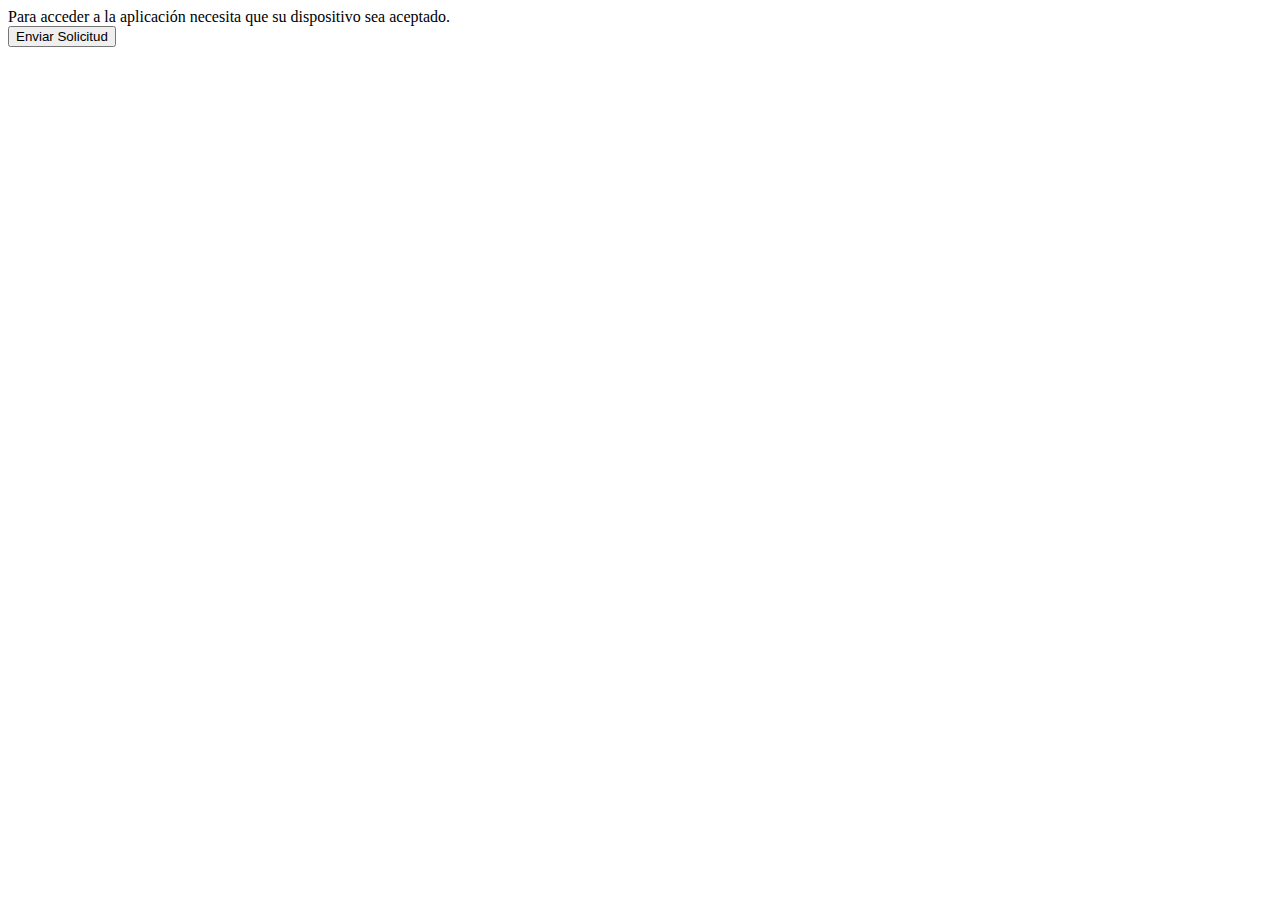
<file: permission.html>
﻿<!DOCTYPE html>
<html xmlns="http://www.w3.org/1999/xhtml">
<head>
    <title>CEDIIAP</title>
    <link rel="stylesheet" type="text/css" href="css/permission.css">
</head>
<body>
    <div class="container">
        <div class="permission">
            <div class="message-permission">
                <span>Para acceder a la aplicación necesita que su dispositivo sea aceptado.</span>
            </div>
            <div class="container-button">
                <button type="button" class="button send-permission" onclick="sendNotification()">Enviar Solicitud</button>
            </div>
        </div>
        <div class="notification">
            <span id="notification"></span>
        </div>
    </div>
    <script type="text/javascript" src="js/permission.js"></script>
</body>
</html>
</file>
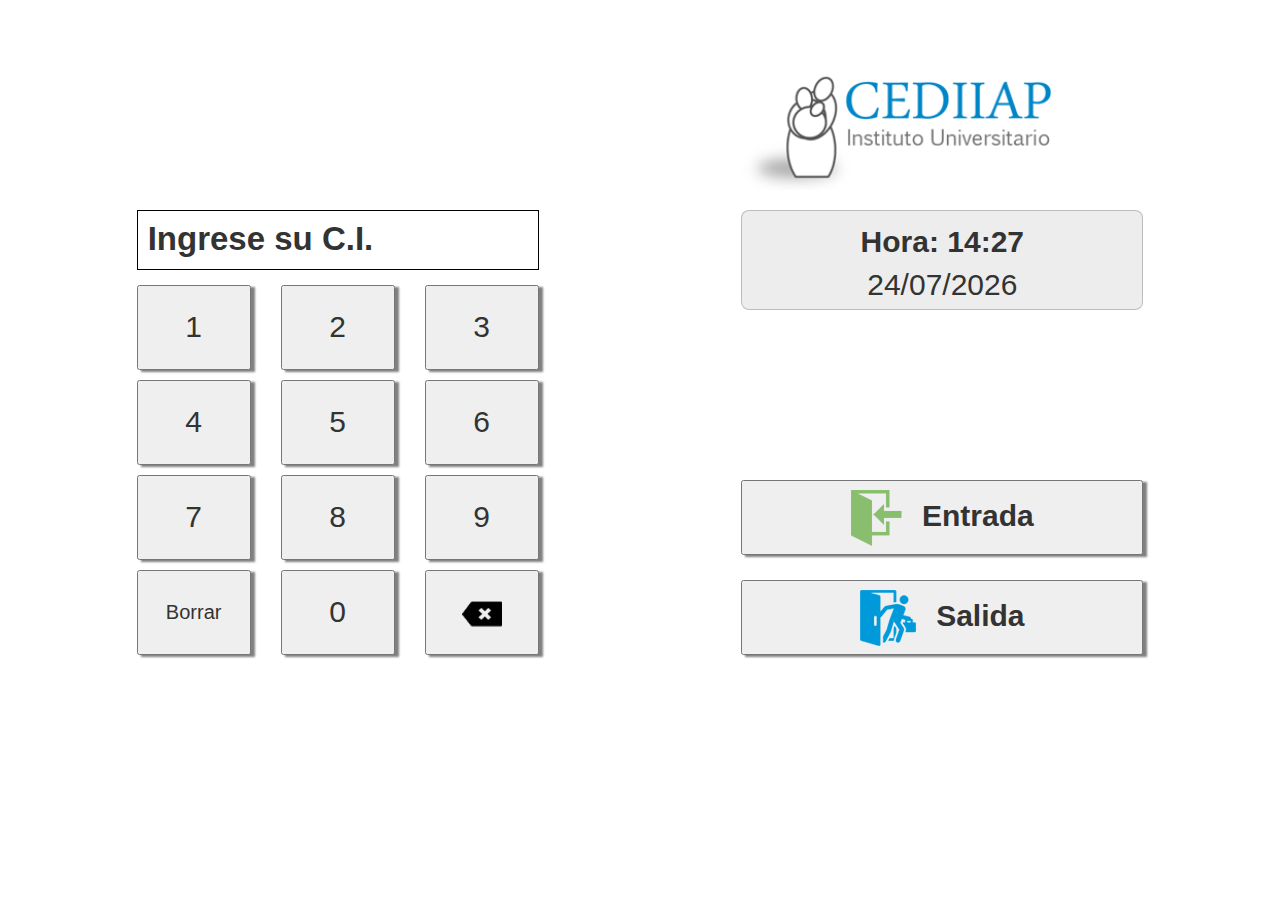
<file: time.html>
﻿<!DOCTYPE html>
<html>
<head>
    <title></title>
    <link rel="stylesheet" type="text/css" href="css/time.css">
    <link rel="stylesheet" type="text/css" href="css/bootstrap.min.css">
</head>
<body>
    <div class="col-sm-offset-1 col-sm-10 cont">
        <div class="col-md-5">
            <div class="panel-user">
                <div id="panelUser">
                    <img id="imageUser" class="col-sm-4" src="[data-uri]">
                    <strong id="nameUser" class="col-sm-8"></strong>
                </div>
                <div id="panelSuccess">
                    <img src="img/tick.png" />
                    <span>Su ingreso se registró correctamente</span>
                </div>
            </div>
            <div class="cont_text_doc">
                <span id="text_doc"></span><strong id="placeholder">Ingrese su C.I.</strong>
            </div>
            <div class="panel-buttons">
                <div class="row">
                    <div class="col-xs-4">
                        <button class="button-number" id="button_1">1</button>
                    </div>
                    <div class="col-xs-4">
                        <button class="button-number" id="button_2">2</button>
                    </div>
                    <div class="col-xs-4">
                        <button class="button-number" id="button_3">3</button>
                    </div>
                </div>
                <div class="row">
                    <div class="col-xs-4">
                        <button class="button-number" id="button_4">4</button>
                    </div>
                    <div class="col-xs-4">
                        <button class="button-number" id="button_5">5</button>
                    </div>
                    <div class="col-xs-4">
                        <button class="button-number" id="button_6">6</button>
                    </div>
                </div>
                <div class="row">
                    <div class="col-xs-4">
                        <button class="button-number" id="button_7">7</button>
                    </div>
                    <div class="col-xs-4">
                        <button class="button-number" id="button_8">8</button>
                    </div>
                    <div class="col-xs-4">
                        <button class="button-number" id="button_9">9</button>
                    </div>
                </div>
                <div class="row">
                    <div class="col-xs-4">
                        <button class="button-number button-borrar" id="button_borrar">Borrar</button>
                    </div>
                    <div class="col-xs-4">
                        <button class="button-number" id="button_0">0</button>
                    </div>
                    <div class="col-xs-4">
                        <button class="button-number" id="button_limpiar"><img src="img/atras.png" /></button>
                    </div>
                </div>
            </div>
        </div>
        <div class="col-md-offset-2 col-md-5">
            <div class="panel-logo">
                <img src="img/logo.png" />
            </div>
            <div class="panel-time">
                <div class="hour">
                    Hora: <span id="hour"></span>
                </div>
                <div class="date">
                    <span id="date"></span>
                </div>
            </div>
            <div class="block"></div>
            <div class="panel-send">
                <button class="button-send" id="button_send_in" touchend="send_time('in')"><img src="img/entrada.png" />Entrada</button>
                <button class="button-send" id="button_send_out" touchend="send_time('out')"><img src="img/salida.png" />Salida</button>
            </div>
        </div>
    </div>
    <script type="text/javascript" src="js/time.js"></script>
</body>
</html>
</file>
<file: css/permission.css>
﻿.visible {
    display: block;
}

.hidden {
    display: none;
}
</file>
<file: css/time.css>
﻿html, body {
    width: 100%;
    height: 100%;
    margin: 0;
}

.cont {
    padding-top: 50px;
}

.panel-user {
    height: 150px;
    overflow: hidden;
    height: 150px;
    text-overflow: ellipsis;
}

#panelSuccess {
    display: none;
    text-align: center;
}

#panelSuccess img {
    display: block;
    margin: auto;
    margin-bottom: 10px;
}

#panelSuccess span {
    font-size: 26px;
}

.panel-user strong {
    font-size: 32px;
}

.panel-user img {
    padding: 0;
}

.cont_text_doc {
    height: 60px;
    border: solid 1px black;
    line-height: 45px;
    word-wrap: break-word;
    overflow: hidden;
    padding: 5px 50px 5px 10px;
    margin: 10px 0;
}

.cont_text_doc span {
    font-size: 33px;
}

.panel-buttons {
    height: 375px;
    box-sizing: border-box;
}

.button-number {
    height: 85px;
    width: 100%;
    margin: 5px 5px;
    font-size: 30px;
    -moz-box-shadowm: 4px 2px 2px grey;
    -webkit-box-shadow: 4px 2px 2px grey;
    box-shadow: 4px 2px 2px grey;
}

.button-borrar {
    font-size: 20px;
}

.panel-logo {
    height: 140px;
    margin-bottom: 20px;
}

.panel-time {
    height: 100px;
    background-color: #ededed;
    border: 1px solid;
    border-color: rgba(0,0,0,0.2);
    border-radius: 8px;
    padding: 10px 0;
}

.panel-logo img {
    height: 100%;
}

.hour {
    font-size: 30px;
    font-weight: bold;
    text-align: center;
}

.date {
    font-size: 30px;
    text-align: center;
}

.block {
    height: 170px;
}

.button-send {
    width: 100%;
    height: 75px;
    margin-top: 25px;
    font-size: 30px;
    font-weight: bold;
    -moz-box-shadowm: 4px 2px 2px grey;
    -webkit-box-shadow: 4px 2px 2px grey;
    box-shadow: 4px 2px 2px grey;
}

#button_limpiar img {
    width: 40px;
}

#placeholder {
    font-size: 33px;
}

.button-send:first-child {
    margin-top: 0;
}

.button-send img {
    margin-right: 20px;
}

.panel-buttons .row button:first-child {
    margin-left: 0;
}

@media screen and (max-width: 991px) {

    .block {
        display: none;
    }

    .panel-logo {
        display: none;
    }

    .panel-time {
        margin: 20px 0;
    }
}
</file>
